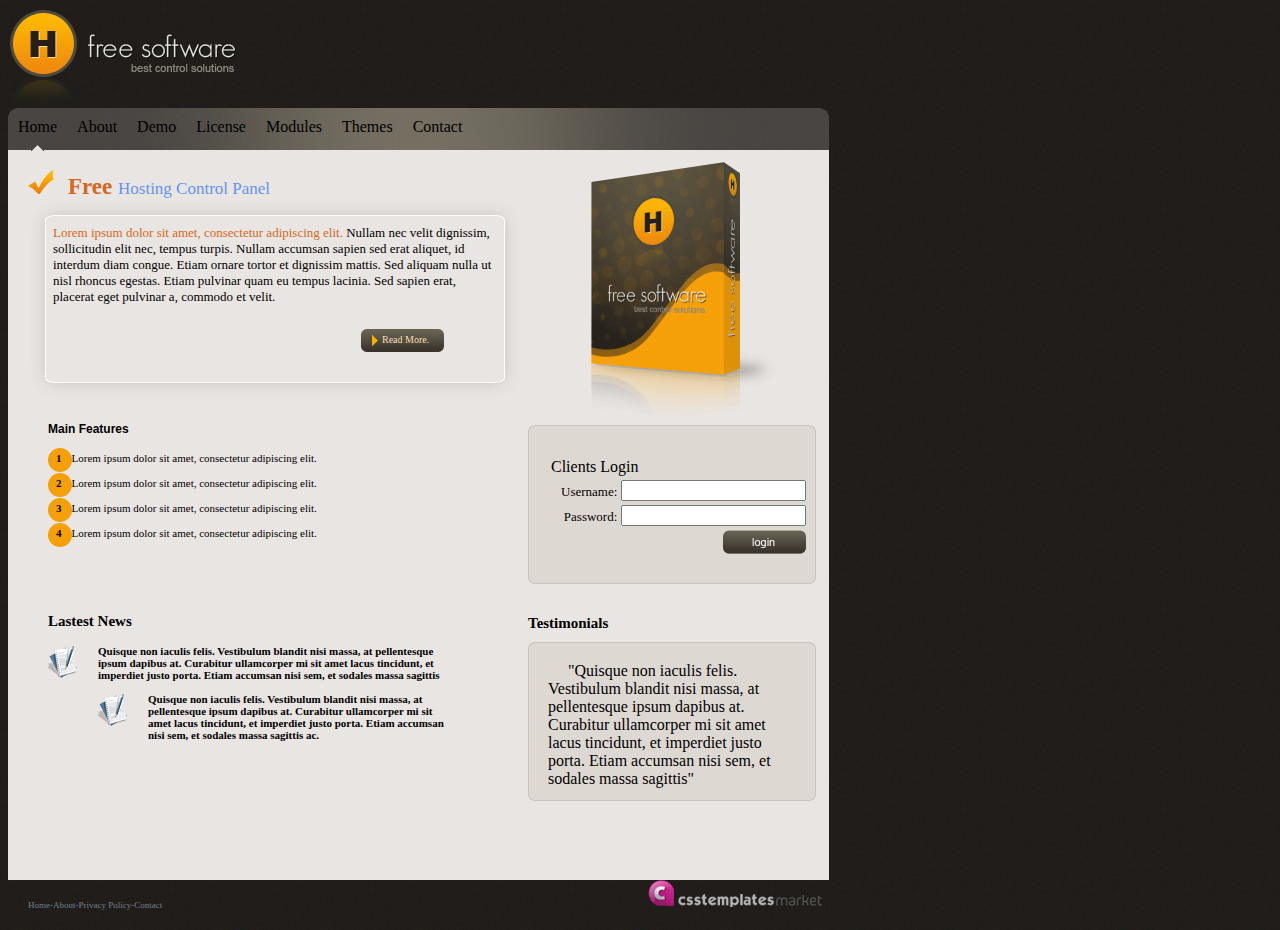
<file: SiteOrnek2/index.html>
<!DOCTYPE html>
<html>
    <head lang="tr">
        <meta charset="utf-8">
        <link rel="stylesheet" href="style.css">
    </head>
    <body>
        <div id="logo"><img src="images/logo.gif"alt=""></div>
        <div id="container">
        <div id="menu">
            <ul>
                <li><a id="home" href="">Home</a></li>
                <li><a href="">About</a></li>
                <li><a href="">Demo</a></li>
                <li><a href="">License</a></li>
                <li><a href="">Modules</a></li>
                <li><a href="">Themes</a></li>
                <li><a href="">Contact</a></li>
            </ul>
        </div>
        <div id="solorta">
            <div id="orta1">
                <img src="images/checked.gif" alt="checked">
                <span id="host"><span id="free">Free </span>Hosting Control Panel</span>
                <div id="orta1panel">
                 <span id="yazi1">Lorem ipsum dolor sit amet, consectetur adipiscing elit.</span>
                 Nullam nec velit dignissim, sollicitudin elit nec, tempus turpis. Nullam accumsan sapien sed erat aliquet, id interdum diam congue. Etiam ornare tortor et dignissim mattis. Sed aliquam nulla ut nisl rhoncus egestas. Etiam pulvinar quam eu tempus lacinia. Sed sapien erat, placerat eget pulvinar a, commodo et velit.
                 <div id="read"><a href="">Read More.</a></div>
                </div>
            </div>
            <div id="orta2">
                <h3>Main Features</h3>
             <ul>
                <li><span class="yazi3">1</span>Lorem ipsum dolor sit amet, consectetur adipiscing elit.</li>
                <li><span class="yazi3">2</span>Lorem ipsum dolor sit amet, consectetur adipiscing elit.</li>
                <li><span class="yazi3">3</span>Lorem ipsum dolor sit amet, consectetur adipiscing elit.</li>
                <li><span class="yazi3">4</span>Lorem ipsum dolor sit amet, consectetur adipiscing elit.</li>
             </ul>
            </div>
            <div id="orta3">
                <h3>Lastest News</h3>
                <div class="news"><a href=""><img src="images/news_icon.gif" alt=""></a></div><span class="yazi4"> Quisque non iaculis felis. Vestibulum blandit nisi massa, at pellentesque ipsum dapibus at. Curabitur ullamcorper mi sit amet lacus tincidunt, et imperdiet justo porta. Etiam accumsan nisi sem, et sodales massa sagittis <br><br></span>
                <div class="news"><a href=""><img src="images/news_icon.gif" alt=""></a></div><span class="yazi4">Quisque non iaculis felis. Vestibulum blandit nisi massa, at pellentesque ipsum dapibus at. Curabitur ullamcorper mi sit amet lacus tincidunt, et imperdiet justo porta. Etiam accumsan nisi sem, et sodales massa sagittis ac.</span>
            </div>
        </div>
        <div id="sagorta">
                <div id="tdbox"><img src="images/3dbox.gif" alt="3dbox"></div>
                <div id="orta5">
                    <div id="giris">
                            <table>
                                <tr><td colspan="2"><span id="client">Clients Login</span></td></tr>
                                <tr><td align="right"><span class="user">Username:</span></td><td><input type="text" id="username" name="" class="metinkutusu"></td></tr>
                                <tr><td align="right"><span class="user">Password:</span></td><td><input type="text" id="password" name="" class="metinkutusu"></td></tr>
                                <tr><td></td><td colspan="2" align="right"><input type="button" id="button"></td></tr>
                            </table>
                    </div>
                </div>
                <span id="test">Testimonials</span>  
                <div id="orta6"><span id="orta6text">"Quisque non iaculis felis. Vestibulum blandit nisi massa, at pellentesque ipsum dapibus at. Curabitur ullamcorper mi sit amet lacus tincidunt, et imperdiet justo porta. Etiam accumsan nisi sem, et sodales massa sagittis"</span></div>      
        </div>
        <div id="alt">
            <div id="altmenu">
                 <ul>
                     <li><a href="">Home</a>-</li>
                     <li><a href="">About</a>-</li>
                     <li><a href="">Privacy Policy</a>-</li>
                     <li><a href="">Contact</a></li>
                 </ul>
            </div>
             <div id="altsag"><img src="images/csstemplatesmarket.gif" alt="csstemplatesmarket"></div>
         </div>
    </div>
    </body>
</html>
</file>
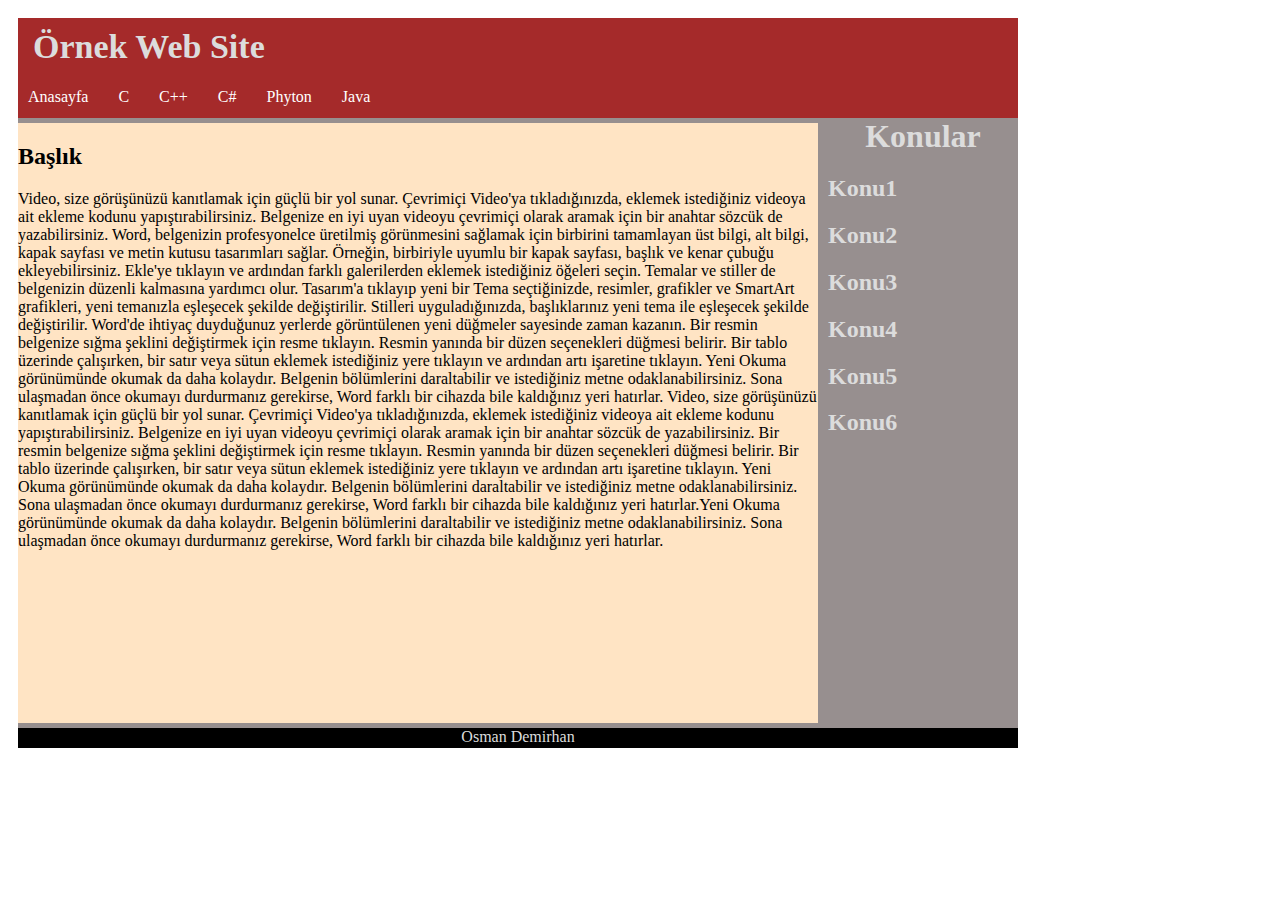
<file: BasitSite3/sablon.html>
<!DOCTYPE html>
<html>
    <head lang="tr">
        <meta charset="utf-8">
        <link rel="stylesheet" href="style.css">
    </head>
    <body>
        <div id="container">
        <div id="ust"><div id="baslik"><h1>Örnek Web Site</h1></div></div>
        <div id="menu">
            <ul>
                <li><a href="#">Anasayfa</a></li>
                <li><a href="#">C</a></li>
                <li><a href="#">C++</a></li>
                <li><a href="#">C#</a></li>
                <li><a href="#">Phyton</a></li>
                <li><a href="#">Java</a></li>
            </ul>
        </div>
        <div id="ortasol">
            <h2>Başlık</h2>
            <p>Video, size görüşünüzü kanıtlamak için güçlü bir yol sunar. Çevrimiçi Video'ya tıkladığınızda, eklemek istediğiniz videoya ait ekleme kodunu yapıştırabilirsiniz. Belgenize en iyi uyan videoyu çevrimiçi olarak aramak için bir anahtar sözcük de yazabilirsiniz.
                Word, belgenizin profesyonelce üretilmiş görünmesini sağlamak için birbirini tamamlayan üst bilgi, alt bilgi, kapak sayfası ve metin kutusu tasarımları sağlar. Örneğin, birbiriyle uyumlu bir kapak sayfası, başlık ve kenar çubuğu ekleyebilirsiniz. Ekle'ye tıklayın ve ardından farklı galerilerden eklemek istediğiniz öğeleri seçin.
                Temalar ve stiller de belgenizin düzenli kalmasına yardımcı olur. Tasarım'a tıklayıp yeni bir Tema seçtiğinizde, resimler, grafikler ve SmartArt grafikleri, yeni temanızla eşleşecek şekilde değiştirilir. Stilleri uyguladığınızda, başlıklarınız yeni tema ile eşleşecek şekilde değiştirilir.
                Word'de ihtiyaç duyduğunuz yerlerde görüntülenen yeni düğmeler sayesinde zaman kazanın. Bir resmin belgenize sığma şeklini değiştirmek için resme tıklayın. Resmin yanında bir düzen seçenekleri düğmesi belirir. Bir tablo üzerinde çalışırken, bir satır veya sütun eklemek istediğiniz yere tıklayın ve ardından artı işaretine tıklayın.
                Yeni Okuma görünümünde okumak da daha kolaydır. Belgenin bölümlerini daraltabilir ve istediğiniz metne odaklanabilirsiniz. Sona ulaşmadan önce okumayı durdurmanız gerekirse, Word farklı bir cihazda bile kaldığınız yeri hatırlar.
                    Video, size görüşünüzü kanıtlamak için güçlü bir yol sunar. Çevrimiçi Video'ya tıkladığınızda, eklemek istediğiniz videoya ait ekleme kodunu yapıştırabilirsiniz. Belgenize en iyi uyan videoyu çevrimiçi olarak aramak için bir anahtar sözcük de yazabilirsiniz.
                 Bir resmin belgenize sığma şeklini değiştirmek için resme tıklayın. Resmin yanında bir düzen seçenekleri düğmesi belirir. Bir tablo üzerinde çalışırken, bir satır veya sütun eklemek istediğiniz yere tıklayın ve ardından artı işaretine tıklayın.
                Yeni Okuma görünümünde okumak da daha kolaydır. Belgenin bölümlerini daraltabilir ve istediğiniz metne odaklanabilirsiniz. Sona ulaşmadan önce okumayı durdurmanız gerekirse, Word farklı bir cihazda bile kaldığınız yeri hatırlar.Yeni Okuma görünümünde okumak da daha kolaydır. Belgenin bölümlerini daraltabilir ve istediğiniz metne odaklanabilirsiniz. Sona ulaşmadan önce okumayı durdurmanız gerekirse, Word farklı bir cihazda bile kaldığınız yeri hatırlar.
                </p>
        </div>
        <div id="ortasag">
            <ul>
                <h1>Konular</h1>
                <li><a href="#"><h2>Konu1</h2></a></li>
                <li><a href="#"><h2>Konu2</h2></a></li>
                <li><a href="#"><h2>Konu3</h2></a></li>
                <li><a href="#"><h2>Konu4</h2></a></li>
                <li><a href="#"><h2>Konu5</h2></a></li>
                <li><a href="#"><h2>Konu6</h2></a></li>
            </ul>
        </div>
        <div id="alt">Osman Demirhan</div>
    </div>
    </body>
</html>
</file>
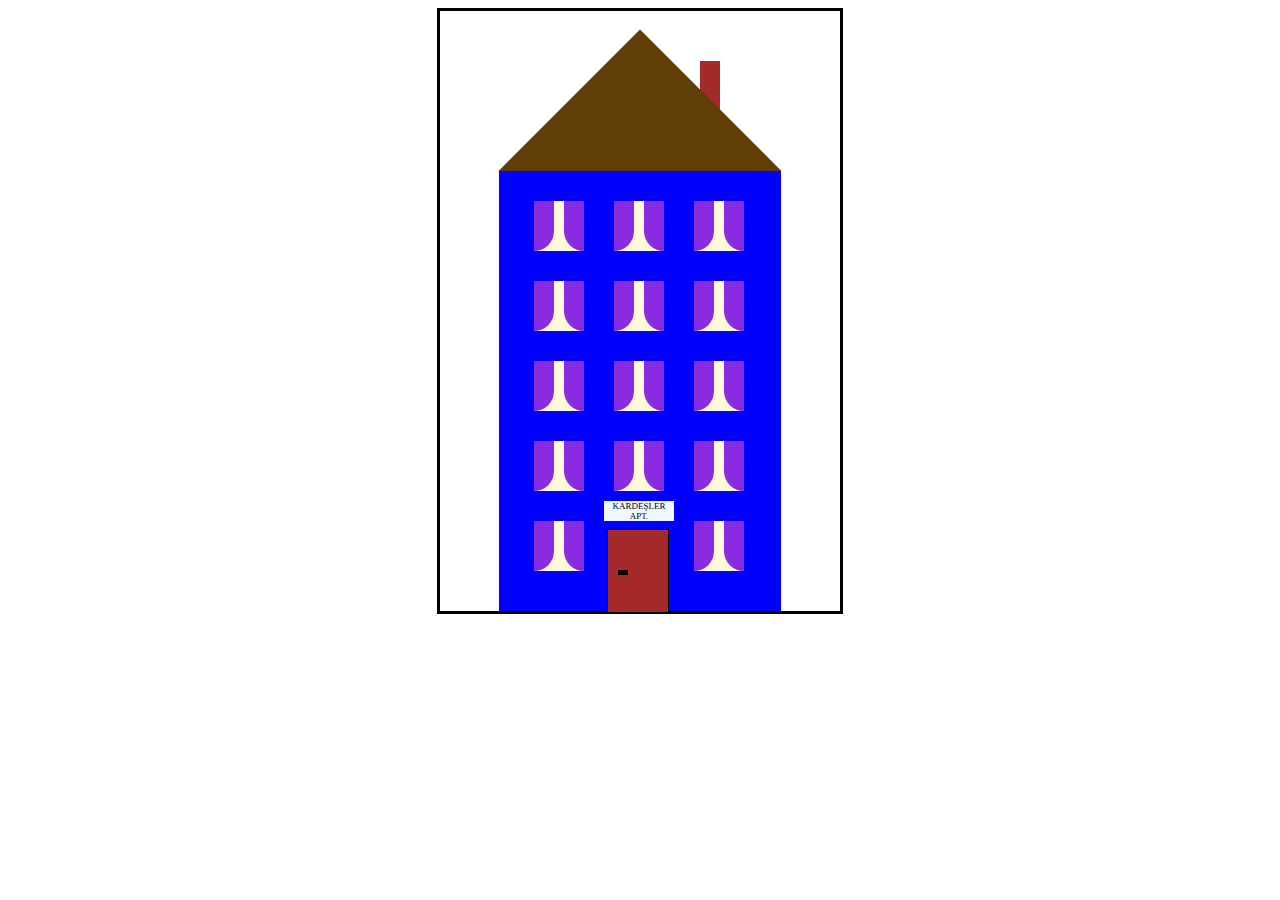
<file: CSSApart/apart.html>
<!DOCTYPE html>
<html>
    <head>
        <style>
            .sayfa{
                border-style: solid;
                margin: auto;
                width: 400px;
                height: 600px;
            }
            .baca{
                background-color: brown;
                width: 20px;
                height: 50px;
                float: right;
                margin: 50px 120px 0 0;
            }
            .cati{
              height:200px;
              width: 200px;
              background-color:rgb(97, 62, 5);
              transform: rotate(45deg);
              margin: 60px 0px 0px 100px;
              z-index: 1;
            }
            .apart{
                background-color: blue;
                width: 282px;
                height: 440px;
                margin: -100px 0px 0px 59px;
                position: relative;
                z-index: 2;
            }
            .p1{
                background-color: cornsilk;
                width: 50px;
                height: 50px;
                float: left;
                margin: 30px 0px 0px 35px;
            }
            .p2{
                background-color: cornsilk;
                width: 50px;
                height: 50px;
                float: left;
                margin: 30px 0px 0px 30px;
            }
            .p3{
                background-color: cornsilk;
                width: 50px;
                height: 50px;
                float: left;
                margin: 30px 0px 0px 30px;
            }
            .solperde{
                background-color:blueviolet; 
                width: 20px;
                height: 50px;
                border-radius: 0px 0px 20px 0px;
                position: relative;
                float: left;
                padding: 0px;
                
            }
            .sagperde{
                background-color:blueviolet;
                width: 20px;
                height: 50px;
                border-radius: 0px 0px 0px 20px;
                position: relative;
                float: right;
                padding: 0px;
                
            }
            .p4{
                background-color: cornsilk;
                width: 50px;
                height: 50px;
                float: left;
                margin: 30px 0px 0px 35px;
            }
            .p5{
                background-color: cornsilk;
                width: 50px;
                height: 50px;
                float: left;
                margin: 30px 0px 0px 20px;
            }
            #kapitabela{ 
                background-color: blue;
                width: 70px;
                height: 110px;
                position: relative;
                float: left;
                margin: 10px 00px 0px 20px;
            }
            #kapi{
                border:1px solid;
                padding: 0px;
                background-color: brown;
                margin: 0px 0px 0px 3px;
                width: 60px;
                height: 82px;
            }
            #tabela{
                background-color: aliceblue;
                border-style: solid;
                margin: 0px 0px 8px 0px;
                border: 1px;
                height: 20px;
                text-align: center;
                font-family: Georgia, 'Times New Roman', Times, serif;
                font-size: 9px;
                text-transform: uppercase;
            }
            #kapikolu{
                background-color: black;
                height: 5px;
                width: 10px;
                margin: 40px 0px 0px 10px;
            }

        </style>
    </head>
    <body>
        <div class="sayfa">
        <div class="baca"></div>
        <div class="cati"></div>
        <div class="apart">
        <div class="p1"><div class="solperde"></div><div class="sagperde"></div></div>
        <div class="p2"><div class="solperde"></div><div class="sagperde"></div></div>
        <div class="p3"><div class="solperde"></div><div class="sagperde"></div></div>
        <div class="p1"><div class="solperde"></div><div class="sagperde"></div></div>
        <div class="p2"><div class="solperde"></div><div class="sagperde"></div></div>
        <div class="p3"><div class="solperde"></div><div class="sagperde"></div></div>
        <div class="p1"><div class="solperde"></div><div class="sagperde"></div></div>
        <div class="p2"><div class="solperde"></div><div class="sagperde"></div></div>
        <div class="p3"><div class="solperde"></div><div class="sagperde"></div></div>
        <div class="p1"><div class="solperde"></div><div class="sagperde"></div></div>
        <div class="p2"><div class="solperde"></div><div class="sagperde"></div></div>
        <div class="p3"><div class="solperde"></div><div class="sagperde"></div></div>
        <div class="p4"><div class="solperde"></div><div class="sagperde"></div></div>
        <div id="kapitabela"><div id="tabela">Kardeşler Apt.</div><div id="kapi"><div id="kapikolu"></div></div></div>
        <div class="p5"><div class="solperde"></div><div class="sagperde"></div></div>
        </div>
        </div>
    </body>
</html>
</file>
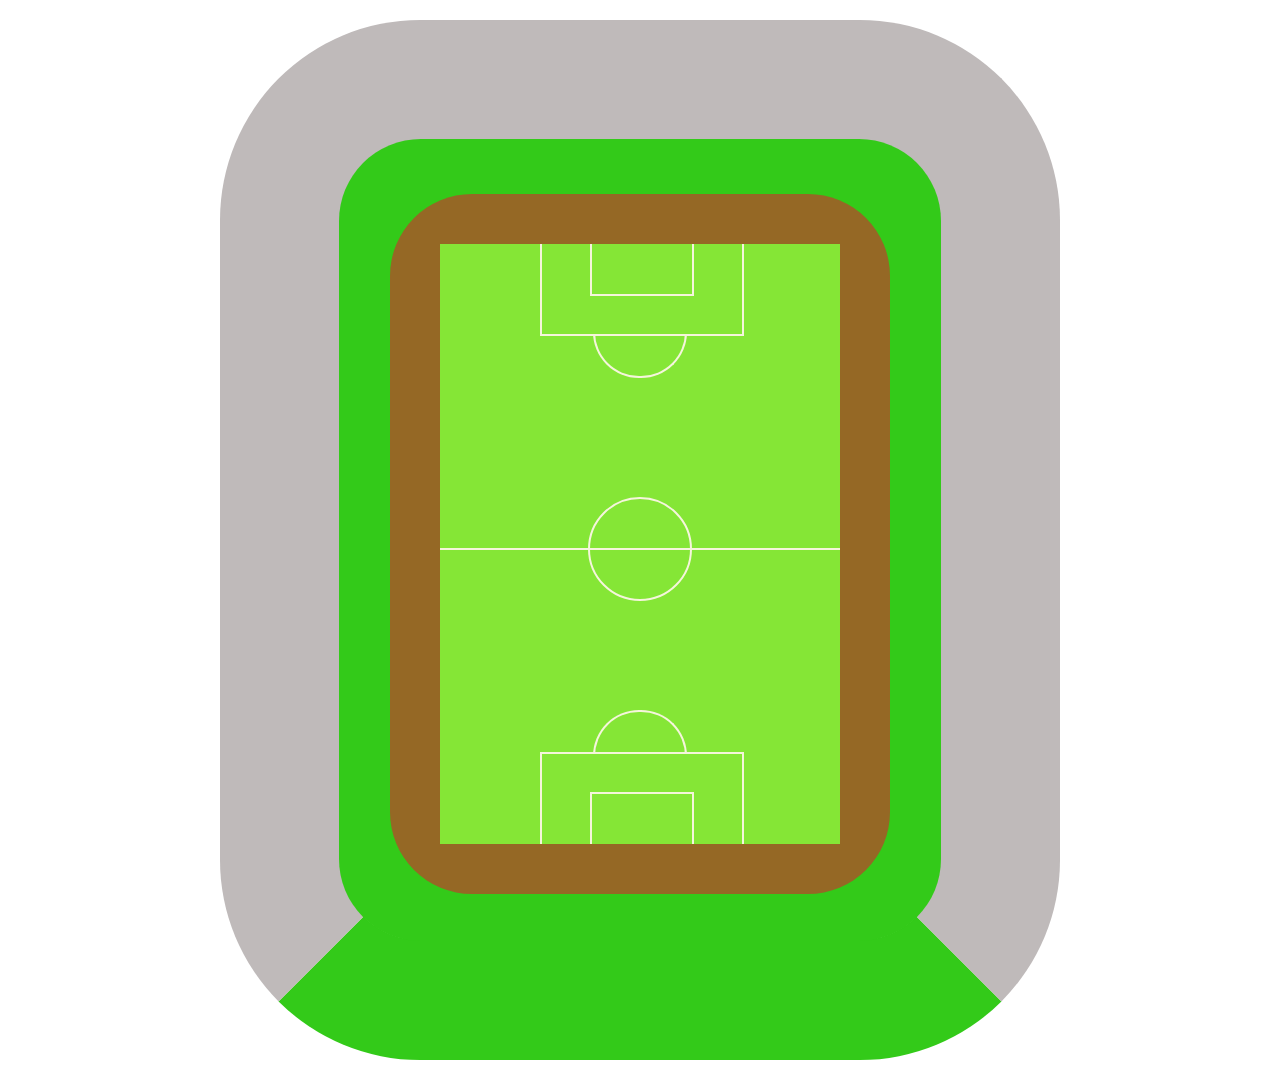
<file: CSSSaha/saha.html>
<!DOCTYPE html>
<html>
    <head>
        <style>
            #stadyum{
                width: 600px;
                height: 800px;
                margin: 20px auto;
                border-left: 120px solid rgb(191, 186, 186);
                border-top: 120px solid rgb(191, 186, 186);
                border-right: 120px solid rgb(191, 186, 186);
                border-bottom: 120px solid rgb(51, 202, 25);
                border-radius: 200px;
                z-index: 2;
            }
            #saha{
                margin: -1px;
                padding: 0px;
                width: 602px;
                height: 802px;
                border-radius: 82px;
                background-color:rgb(51, 202, 25);
                position: relative;
                float: left;
                z-index: 1;
            }
            #dıssaha{
                width: 500px;
                height: 700px;
                background-color: rgb(149, 104, 37);
                position: relative;
                margin: 0px auto;
                margin-top: 55px;
                border-radius: 82px;
                
            }
            #icsaha{
                width: 400px;
                height: 600px;
                background-color: rgb(133, 230, 54);
                position: relative;
                float: left;
                margin: 50px;
            }
            #ustcezasahası{
                border-left: 2px solid beige;
                border-right: 2px solid beige;
                border-bottom: 2px solid beige;
                background-color: rgb(133, 230, 54);
                position: relative;
                margin-left: 100px;
                width: 200px;
                height: 90px;
                z-index: 2;
            }
            #ustcezasahasıyay{
                margin:0px auto;
                margin-top: -50px;
                border-left: 2px beige solid;
                border-right: 2px beige solid;
                border-bottom: 2px beige solid;
                width: 90px;
                height: 90px;
                border-radius: 200px;
                z-index: 1;
                
            }
            #ustcezasahasıaltıpas{
                border-left: 2px solid beige;
                border-right: 2px solid beige;
                border-bottom: 2px solid beige;
                margin:0px auto;
                width: 100px;
                height: 50px;
            }
            #ortacizgi{
                height: 2px;
                width: 400px;
                margin: 170px auto;
                background-color: beige;
            }
            #ortayay{
                margin: -223px auto;
                border-radius: 60px;
                height: 100px;
                width: 100px;
                border: 2px solid beige;
            }
            #altcezasahasıyay{
                margin:0px auto;
                margin-top: 332px;
                border-left: 2px beige solid;
                border-right: 2px beige solid;
                border-top: 2px beige solid;
                width: 90px;
                height: 90px;
                border-radius: 200px;
                position: relative;
                z-index: 1;
            }
            #altcezasahası{
                border-left: 2px solid beige;
                border-right: 2px solid beige;
                border-top: 2px solid beige;
                background-color: rgb(133, 230, 54);
                margin-left: 100px;
                margin-top: -50px;
                width: 200px;
                height: 90px;
                position: relative;
                z-index: 2;
            }
            #altcezasahasıaltıpas{
                border-left: 2px solid beige;
                border-right: 2px solid beige;
                border-top: 2px solid beige;
                margin: 0px auto;
                margin-top: 38px;
                width: 100px;
                height: 50px;
            }
        </style>
    </head>
    <body> 
        <div id="stadyum">
            <div id="saha">
                <div id="dıssaha">
                    <div id="icsaha">
                        <div id="ustcezasahası">
                            <div id="ustcezasahasıaltıpas"></div>
                        </div>
                        <div id="ustcezasahasıyay"></div>
                        <div id="ortacizgi"></div>
                        <div id="ortayay"></div>
                        <div id="altcezasahasıyay"></div>
                        <div id="altcezasahası">
                            <div id="altcezasahasıaltıpas"></div>
                        </div>
                    </div>
                </div>
            </div>
        </div>
    </body>

</html>
</file>
<file: SiteOrnek2/style.css>
body{
    background: url(images/bg.gif)
}
#container{
    float: left;
    margin: 30px auto;
    width: 821px;
    min-height: auto;
    margin: 0px auto;
    background:#e9e5e2;
}
#logo{
    width: 229px;
    height: 100px;
}
#menu{
    float: left;
    width: 821px;
    height: 42px;
    background: url(images/menu_bg.gif);
}
#menu ul{
    margin: 0px;
    padding: 0px;
    list-style:none;
}
#menu ul li{
    float: left;
}
#menu ul li a{
    display: block;
    text-align: center;
    padding: 10px 10px 15px 10px;
    color: black;
    text-decoration: none;
}
#menu ul li a#home{
    background: url(images/menu_bullet.gif) center bottom no-repeat;
}
#menu ul li a:hover{
    background: url(images/menu_bullet.gif) center bottom no-repeat;
}
#solorta{
    float: left;
    margin: 0px;
    width: 500px;
    height: 730px;
}
#sagorta{
    float: left;
    margin: 0px 0px 0px 0px ;
    width: 321px;
    height: 730px;
}
#orta1{
    margin: 20px;
}
#free{
    font:bold 23px tahoma;
    color: chocolate;
}
#host{
    margin: 0px 0px 0px 10px;
    color:cornflowerblue;
    font:17px tahoma;
}
#orta1panel{
    width: 442px;
    height: 177px;
    background: url(images/welcome_box.gif) no-repeat;
    padding: 25px 40px 0px 25px;
    font: 13px verdana;
}
#yazi1{
    color: chocolate;
}
#read{
    width: 83px;
    height: 23px;
    background: url(images/read_more_bg.gif) no-repeat;
    float: right;
    position: relative;
    top: 40px;
    right: 30px;
    padding: 5px 0px 0px 21px;
    color: white;
    font: 10px verdana;
}
#read a {
    text-decoration: none;
    color: wheat;
}
#read a:hover{
    color: brown;
}
#orta2{
    margin: 0px 0px 0px 40px;
}
#orta2 h3{
    padding: 0px 0px 0px 0px;
    font-family: Verdana, Geneva, Tahoma, sans-serif;
    font-size: 12px;
}
#orta2 ul{
    margin: 0px;
    padding: 0px;
}
#orta2 ul li{
    display:block;
    width: 402px;
    height: 21px;
    background:url(images/bullet_list.gif) no-repeat;
    padding: 4px 0px 0px 8px;
    font-family: verdana;
    font-size: 11px;
}
.yazi3{
    font:bold 11px verdana;
    padding: 0px 10px 0px 0px;
}
#orta3{
    margin: 65px 0px 0px 40px;
    width: 401px;
    height: 300px;
    font:11px  verdana;
}
#orta3 h3{
    font:bold 15px  verdana;
    padding: 0px 0px 0px 0px;
}
.news{
    width: 50px;
    height: 50px;
    float: left;
}
.yazi4{
    font:bold 11px  verdana;
    padding: 0px 0px 0px 0px;
}
#tdbox{
    width: 187px;
    height: 265px;
    margin: 10px 0px 0px 82px;
}
#orta5{
    font: 16px  vertana;
    width:288px;
    height: 159px;
    margin: 0px 0px 0px 20px;
    padding:30px 0px 0px 30px;
    background:url(images/text_box.gif) no-repeat;
}
#client{
    margin: -10px;
}
.user{
   font: 13px vertana;
}
#button{
    width: 83px;
    height: 24px;
    border: 0px;
    padding: 0px;
    margin: 0px;
    background: url(images/login.gif) no-repeat;
}
#test{
    font:bold 15px  verdana;
    margin:0px 0px 0px 20px;
}
#orta6{
    height:119px;
    width:248px;
    margin: 10px 0px 0px 20px;
    padding: 20px 20px 20px 20px;
    background: url(images/text_box.gif);
}
#orta6text{
    margin: 20px;
}
#alt{
    float: left;
    width: 821px;
    height:50px;
    font:9px verdana;
    background: url(images/bg.gif);
    color: slategrey;
}
#altmenu ul{
    margin: 0px 0px 0px 20px;
    padding: 0px;
    list-style: none;
}
#altmenu ul li{
    padding: 20px 0px 20px 0px;
    float: left;
}
#altmenu ul li a{
    text-decoration: none;
    color: slategrey;
}
#altsag{
    width: 176px;
    height: 27px;
    margin-left: 640px;
}
</file>
<file: BasitSite3/style.css>
h1,ul,li,p{
    margin: 0;
    padding: 0;
   }
   #container{
       float: left;
       width: 1000px;
       height: auto;
       margin: 10px;
       background-color:#978F8F;
   }
   #ust{
       float: left;
       width: 1000px;
       height: 70px;
       background-color: brown;
   }
   #baslik{
       color: gainsboro;
       margin-left: 15px;
       margin-top: 10px;
       font-size: 17px;
       font-family: Georgia, 'Times New Roman', Times, serif;
   }
   #menu{
       float: left;
       width: 1000px;
       height: 30px;
       background-color: brown;
   }
   #menu ul{
       list-style: none;
   }
   #menu ul li{
       float: left;
   }
   #menu ul li a{
       color: white;
       text-decoration: none;
       margin-right: 20px;
       margin-left: 10px;
   }
   #menu ul li a:hover{
       color: black;
   }
   #ortasol{
       float: left;
       width: 800px;
       height: 600px;
       background-color: bisque;
       margin: 5px 0px 5px 0px;
   }
   #ortasag{
       margin: 0px;
       float: left;
       width: 200px;
       height: 600px;
   }
   #ortasag h1{
       text-align: center;
       color:gainsboro;
   }
   #ortasag ul{
       list-style: none;
       margin: 0px 0px 0px 10px;
   }
   #ortasag ul li a{
       text-decoration: none;
       text-align: left;
       color:gainsboro;
   }
   #ortasag ul li a:hover{
       display: block;
       background-color:brown;
   }
   #alt{
       float: left;
       width: 1000px;
       height: 20px;
       background-color: black;
       color: gainsboro;
       text-align: center;
   }
</file>
